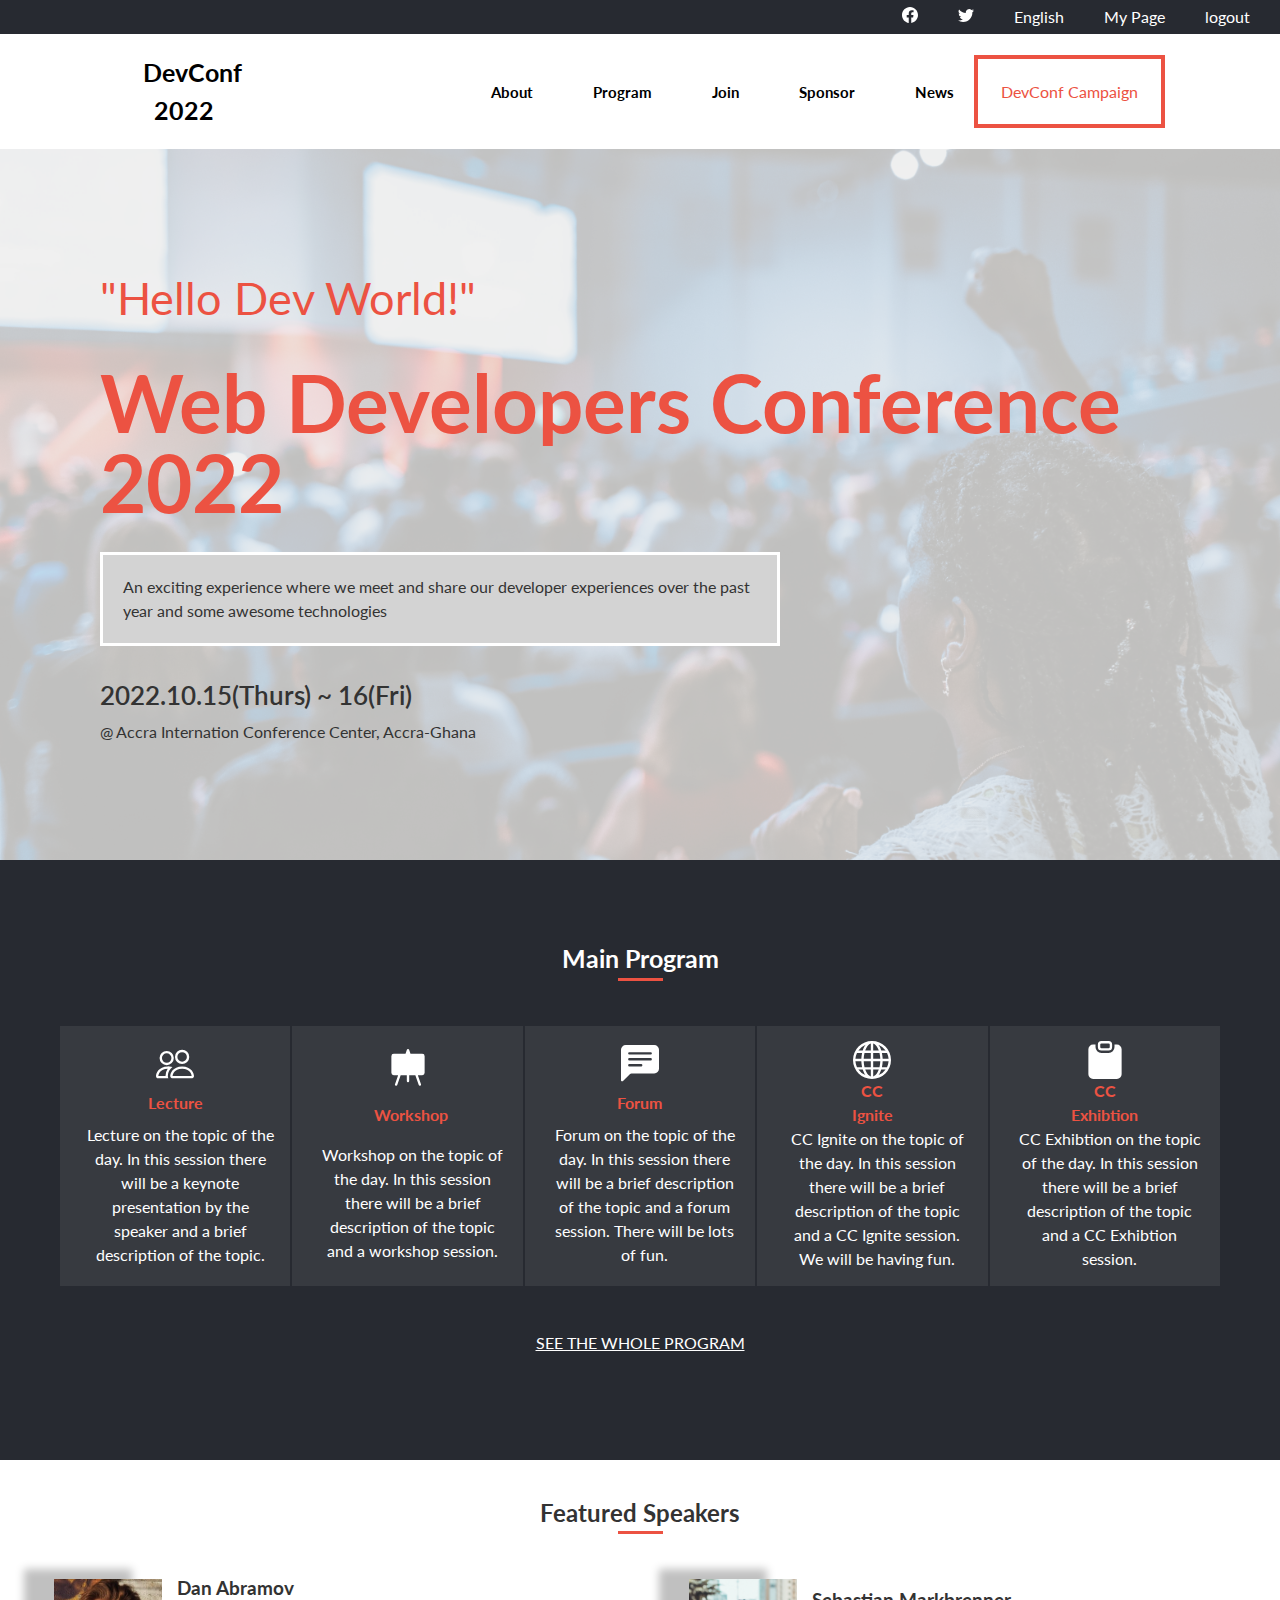
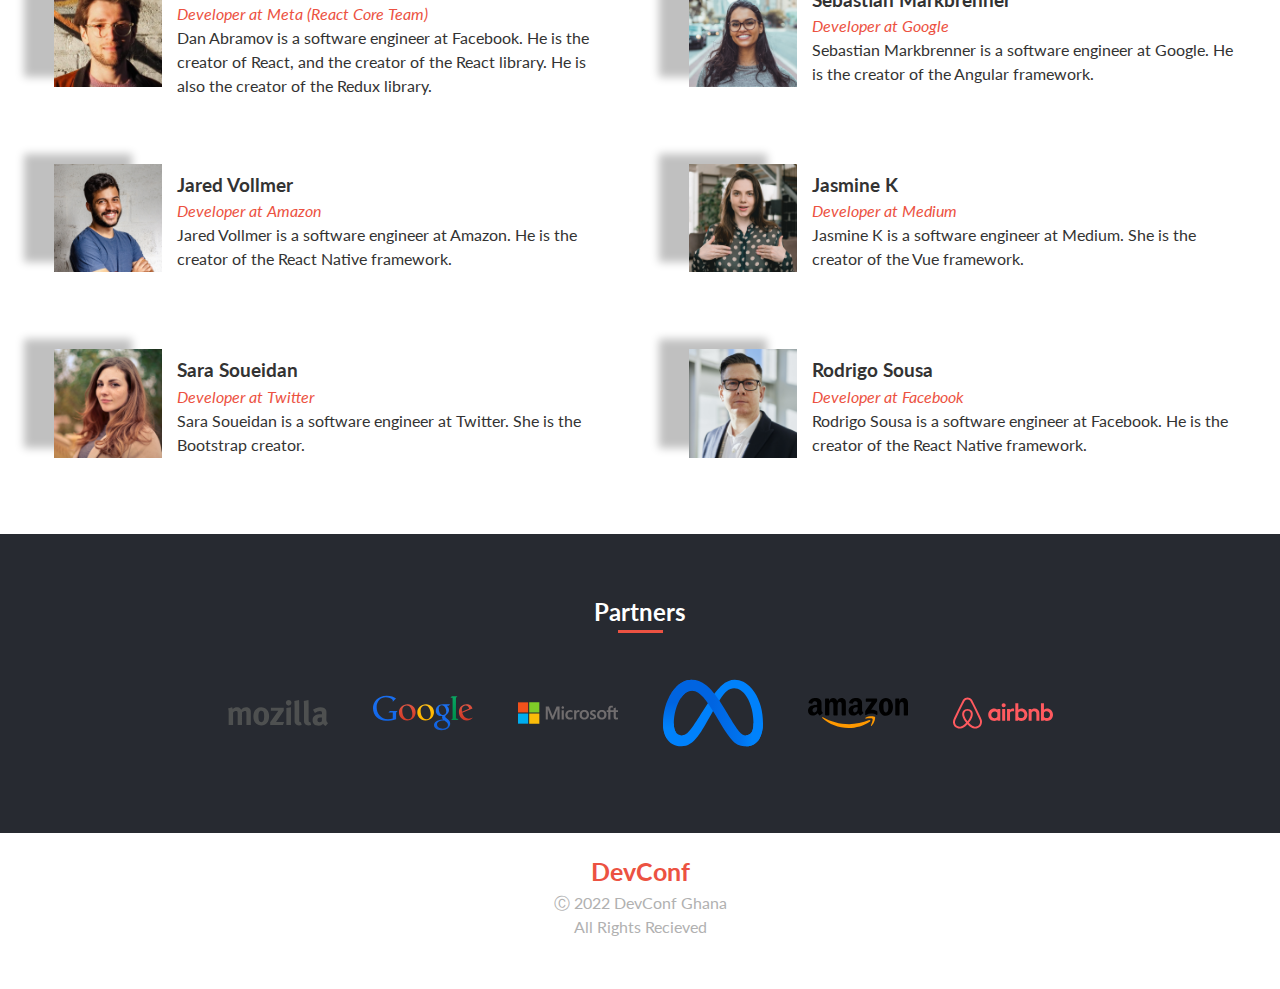
<file: index.html>
<!DOCTYPE html>
<html lang="en">
  <head>
    <meta charset="UTF-8" />
    <meta http-equiv="X-UA-Compatible" content="IE=edge" />
    <meta name="viewport" content="width=device-width, initial-scale=1.0" />
    <title>WebDev Conf - 2022</title>
    <link rel="stylesheet" href="css/style.css" />
    <link
      rel="stylesheet"
      href="https://cdn.jsdelivr.net/npm/bootstrap-icons@1.9.1/font/bootstrap-icons.css"
    />
  </head>
  <body>
    <ul class="socials">
      <li>
        <a href="https://web.facebook.com/">
        <svg xmlns="http://www.w3.org/2000/svg" width="16" height="16" fill="currentColor" class="bi bi-facebook" viewBox="0 0 16 16">
          <path d="M16 8.049c0-4.446-3.582-8.05-8-8.05C3.58 0-.002 3.603-.002 8.05c0 4.017 2.926 7.347 6.75 7.951v-5.625h-2.03V8.05H6.75V6.275c0-2.017 1.195-3.131 3.022-3.131.876 0 1.791.157 1.791.157v1.98h-1.009c-.993 0-1.303.621-1.303 1.258v1.51h2.218l-.354 2.326H9.25V16c3.824-.604 6.75-3.934 6.75-7.951z"/>
        </svg>
      </a>
      </li>
      <li>
        <a href="https://twitter.com/niicode">
        <svg xmlns="http://www.w3.org/2000/svg" width="16" height="16" fill="currentColor" class="bi bi-twitter" viewBox="0 0 16 16">
          <path d="M5.026 15c6.038 0 9.341-5.003 9.341-9.334 0-.14 0-.282-.006-.422A6.685 6.685 0 0 0 16 3.542a6.658 6.658 0 0 1-1.889.518 3.301 3.301 0 0 0 1.447-1.817 6.533 6.533 0 0 1-2.087.793A3.286 3.286 0 0 0 7.875 6.03a9.325 9.325 0 0 1-6.767-3.429 3.289 3.289 0 0 0 1.018 4.382A3.323 3.323 0 0 1 .64 6.575v.045a3.288 3.288 0 0 0 2.632 3.218 3.203 3.203 0 0 1-.865.115 3.23 3.23 0 0 1-.614-.057 3.283 3.283 0 0 0 3.067 2.277A6.588 6.588 0 0 1 .78 13.58a6.32 6.32 0 0 1-.78-.045A9.344 9.344 0 0 0 5.026 15z"/>
        </svg>
      </a>
      </li>
      <li>English</li>
      <li>My Page</li>
      <li><a href="index.html"> logout</a></li>
    </ul>
    <header>
      <nav>
        <a class="menu-item" href="index.html">
          <h3>DevConf 2022</h3>
        </a>
        <svg
          xmlns="http://www.w3.org/2000/svg"
          width="45"
          height="45"
          fill="currentColor"
          class="bi bi-list menu"
          viewBox="0 0 16 16"
        >
          <path
            fill-rule="evenodd"
            d="M2.5 12a.5.5 0 0 1 .5-.5h10a.5.5 0 0 1 0 1H3a.5.5 0 0 1-.5-.5zm0-4a.5.5 0 0 1 .5-.5h10a.5.5 0 0 1 0 1H3a.5.5 0 0 1-.5-.5zm0-4a.5.5 0 0 1 .5-.5h10a.5.5 0 0 1 0 1H3a.5.5 0 0 1-.5-.5z"
          />
        </svg>
        <svg xmlns="http://www.w3.org/2000/svg" width="43" height="43" fill="currentColor" class="bi bi-x-lg close" viewBox="0 0 16 16">
          <path d="M2.146 2.854a.5.5 0 1 1 .708-.708L8 7.293l5.146-5.147a.5.5 0 0 1 .708.708L8.707 8l5.147 5.146a.5.5 0 0 1-.708.708L8 8.707l-5.146 5.147a.5.5 0 0 1-.708-.708L7.293 8 2.146 2.854Z"/>
        </svg>
        <ul class="mobile-menu">
          <li><a class="menu-item" href="index.html">Home</a></li>
          <li><a class="menu-item" href="about.html">About</a></li>
          <li><a class="menu-item" href="#about">Program</a></li>
          <li><a class="menu-item" id="joi-btn" href="#">Join</a></li>
          <li><a class="menu-item" href="#contact">Sponsor</a></li>
        </ul>
        <ul class="web-menu">
          <li><a class="menu-item" href="about.html">About</a></li>
          <li><a class="menu-item" href="#about">Program</a></li>
          <li><a class="menu-item" id="join" href="#">Join</a></li>
          <li><a class="menu-item" href="#contact">Sponsor</a></li>
          <li><a class="menu-item" href="#contact">News</a></li>
          <li><a class="conf" href="#contact">DevConf Campaign</a></li>
        </ul>
      </nav>
    </header>
    <main class="home mobile-home">
      <section class="heading">
        <div class="home-page">
          <div class="title">
            <h2>"Hello Dev World!"</h2>
            <h1>Web Developers Conference 2022</h1>
          </div>
          <div class="card">
            <div class="card-body">
              <p>
                An exciting experience where we meet and share our developer
                experiences over the past year and some awesome technologies
              </p>
            </div>
          </div>
          <div class="date">
            <p class="date-month">2022.10.15(Thurs) ~ 16(Fri)</p>
            <p>@ Accra Internation Conference Center, Accra-Ghana</p>
          </div>
        </div>
      </section>
      <!-- Main Programs -->
      <section class="main-program">
        <div class="program-title">
          <h2>Main Program</h2>
          <div class="line-break"></div>
        </div>
        <div class="content">
          <!-- Cards go here -->
        </div>
        <a class="desktop-see" href="#">SEE THE WHOLE PROGRAM</a>
        <button id="join-btn" class="btn">Join Web Dev Conf 2022</button>
      </section>
      <section class="speakers">
        <div class="speakers-title">
          <h2>Featured Speakers</h2>
          <div class="line-break"></div>
        </div>
        <div class="speaker-list">
          <!-- Speakers go here -->
        </div>
        <a href="#" class="btn-more"
          >More
          <svg
            xmlns="http://www.w3.org/2000/svg"
            width="24"
            height="24"
            fill="currentColor"
            class="bi bi-chevron-compact-down arrow"
            viewBox="0 0 16 16"
          >
            <path
              fill-rule="evenodd"
              d="M1.553 6.776a.5.5 0 0 1 .67-.223L8 9.44l5.776-2.888a.5.5 0 1 1 .448.894l-6 3a.5.5 0 0 1-.448 0l-6-3a.5.5 0 0 1-.223-.67z"
            />
          </svg>
        </a>
      </section>
      <section class="sponsors-desktop">
        <div class="sponsors-title">
          <h2>Partners</h2>
          <div class="line-break"></div>
        </div>
        <div class="sponsors--list">
          <img src="./images/mozilla-1.svg" alt="mozilla logo" />
          <img src="./images/google-1-1.svg" alt="google logo" />
          <img src="./images/microsoft.svg" alt="microsoft logo" />
          <img src="./images/meta-1.svg" alt="Meta logo" />
          <img src="./images/amazon-2.svg" alt="amazon logo" />
          <img src="./images/airbnb.svg" alt="airbnb logo" />
        </div>
      </section>
      <footer>
        <div class="footer-content">
          <h3>DevConf</h3>
          <p>
            Ⓒ 2022 DevConf Ghana <br />
            All Rights Recieved
          </p>
        </div>
      </footer>
      <!-- join modal -->
      <div class="modal-form">
        <div class="modal-form--content">
          <div class="modal-form--close">
            <svg
              xmlns="http://www.w3.org/2000/svg"
              width="24"
              height="24"
              viewBox="0 0 24 24"
              fill="none"
              stroke="currentColor"
              stroke-width="2"
              stroke-linecap="round"
              stroke-linejoin="round"
              class="feather feather-x close-modal"
            >
              <line x1="18" y1="6" x2="6" y2="18"></line>
              <line x1="6" y1="6" x2="18" y2="18"></line>
            </svg>
          </div>
          <div class="modal-form--title">
            <h2>Join DevConf</h2>
            <div class="line-break"></div>
          </div>
          <p class="modal-form--contents">Fill this form to book a sit for this years exicting edition...</p>
          <div class="modal-form--contents">
            <form action="https://formspree.io/f/xeqnybvz" id="my-form" method="POST">
              <div class="form-group">
                <input type="text" class="form-control" name="name" id="name" required placeholder="Name"/>
              </div>
              <div class="form-group">
                <input type="email" class="form-control" name="email" id="email" required placeholder="Email" />
              </div>
              <button type="submit" class="btn-primary">
                Submit
              </button>
              <p id="form-status"></p>
            </form>
          </div>
        </div>
      </div>
    </main>
    <script src="./js/menu.js"></script>
    <script src="./js/cards.js"></script>
    <script src="./js/modal.js"></script>
    <script src="./js/form.js"></script>
    <script src="./js/localStorage.js"></script>
  </body>
</html>
</file>
<file: css/style.css>
@import url("https://fonts.googleapis.com/css2?family=Lato:ital,wght@0,100;0,300;0,400;0,700;1,100;1,300&display=swap");

*,
*::after,
*::before {
  padding: 0;
  margin: 0;
  box-sizing: border-box;
}

html {
  font-size: 62.5%;
  font-family: "Lato", sans-serif;
}

body {
  font-size: 1.6rem;
  font-family: "Lato", sans-serif;
  line-height: 1.5;
  color: #333;
  background-color: #d3d3d3;
}

header {
  display: flex;
  justify-content: space-between;
  align-items: center;
  padding: 2rem;
}

.hidden {
  display: none;
}

.show {
  display: inline;
}

header h3 {
  display: none;
}

.title {
  color: #ec5242;
  animation: moveInRight 3.5s ease-in-out;
}

.title h2 {
  font-weight: 300;
  animation: moveInRight 4.5s ease-in-out;
}

.close {
  display: none;
}

.mobile-menu {
  display: none;
  position: fixed;
  background: #b1b1b1;
  opacity: 0.8;
  width: 100%;
  height: 100%;
  gap: 40px;
  top: 10%;
  flex-direction: column;
  padding: 30px;
  backdrop-filter: blur(5px);
  -webkit-backdrop-filter: blur(5px);
  left: 0;
}

.socials li a {
  color: white;
  text-decoration: none;
}

.mobile-menu li {
  list-style: none;
  margin-bottom: 20px;
}

.mobile-menu li a {
  font-style: normal;
  font-weight: 600;
  font-size: 32px;
  line-height: 44px;
  color: #000;
  text-align: center;
  text-decoration: none;
}

.mobile-menu li a:hover {
  color: #ec5242;
}

.web-menu {
  display: none;
}

.mobile-home {
  display: block;
  width: 100%;
  height: 6rem;
}

.heading {
  padding: 2rem;
  background-image: url("../images/backgroundImage.jpg");
  background-size: cover;
  background-position: center;
  background-repeat: no-repeat;
  box-shadow: inset 0 0 0 1000px rgba(236, 236, 236, 0.8);
}

.heading h1 {
  font-size: 5.6rem;
  font-weight: 700;
  line-height: 1;
  color: #ec5242;
  margin-top: 1rem;
  margin-bottom: 1.2rem;
}

.desktop-see {
  display: none;
}

.card-body {
  display: flex;
  flex-direction: column;
  justify-content: center;
  align-items: center;
  width: 100%;
  height: 100%;
  background-color: #d3d3d3;
  padding: 2rem;
  border: 0.3rem solid #fff;
}

.date-month {
  font-size: 2.6rem;
  font-weight: 600;
  font-family: "Lato", sans-serif;
  line-height: 1.5;
  color: #333;
  margin-bottom: 0.5rem;
  animation: moveInBottom 2.5s ease-in-out;
}

.main-program {
  text-align: center;
  background-color: #272a31;
  padding: 2rem;
  width: 100%;
}

.main-program h2 {
  color: #fff;
  font-size: 2.5rem;
}

.line-break {
  width: 45px;
  height: 0.3rem;
  background-color: #ec5242;
  margin: auto auto 1rem auto;
}

.program-title {
  padding: 2rem;
  margin-bottom: 1.5rem;
}

.content {
  display: grid;
  gap: 3rem;
  margin-bottom: 3rem;
}

.content-card {
  display: flex;
  justify-content: space-around;
  width: 100%;
  height: 100px;
  align-items: center;
  padding: 1.5rem;
  background-color: #373a40;
}

.content-card h4 {
  margin-left: 15px;
  width: 33.33%;
  text-align: start;
  color: #ec5242;
}

.content-card p {
  color: #fff;
  text-align: start;
  margin-left: 10px;
}

.btn {
  display: flex;
  justify-content: center;
  align-items: center;
  margin: auto;
  width: 90%;
  height: 6rem;
  background-color: #ec5242;
  color: #fff;
  font-size: 2.5rem;
  font-weight: 700;
  border: 0;
  border-radius: 0.3rem;
  cursor: pointer;
}

em {
  color: #ec5242;
}

.btn-more {
  display: flex;
  justify-content: center;
  align-items: center;
  margin: auto;
  width: 100%;
  height: 6rem;
  background-color: #fff;
  color: #000;
  font-size: 2.5rem;
  font-weight: 400;
  border: 1px solid #c0c0c0;
  border-radius: 0.3rem;
  cursor: pointer;
  text-decoration: none;
}

.arrow {
  color: #ec5242;
  margin-top: auto;
  margin-bottom: auto;
  margin-left: 2px;
}

.speakers {
  text-align: center;
  background-color: #fff;
  padding: 2rem;
  width: 100%;
}

.speakers-title {
  padding: 1.5rem;
}

.speaker-list {
  display: grid;
  gap: 3rem;
  margin-bottom: 3rem;
}

.speaker-card {
  display: flex;
  justify-content: space-around;
  width: 100%;
  align-items: center;
  padding: 1.5rem;
  background-color: #fff;
}

.speaker-img {
  width: 20%;
  height: 100%;
  text-align: start;
  margin-left: 19px;
  margin-top: 11px;
}

.speaker-img img {
  width: 100%;
  height: auto;
  filter: drop-shadow(-30px -10px 4px #c0c0c0);
}

.speaker-details {
  width: 80%;
  margin-left: 1.5rem;
  text-align: start;
}

.about {
  text-align: center;
  background-color: #f7f7f7;
  padding: 2rem;
  width: 100%;
  background-image: url("../images/devConf.png");
  background-size: cover;
  background-position: center;
  background-repeat: no-repeat;
  box-shadow: inset 0 0 0 1000px rgba(236, 236, 236, 0.8);
}

.about-heading {
  text-align: center;
  padding: 2rem;
  width: 100%;
}

.about-heading h4 {
  color: #ec5242;
  font-size: 2.5rem;
  font-weight: 300;
}

.about-heading h2 {
  color: #ec5242;
  font-size: 3.5rem;
  font-weight: 700;
}

.about-card {
  display: flex;
  width: 100%;
  align-items: center;
  padding: 1.5rem;
  background-color: #fff;
  margin-bottom: 3rem;
}

.about-logo {
  text-align: center;
  background-color: #fff;
  padding: 2rem;
  width: 100%;
  border-bottom: 1px solid #c0c0c0;
}

.about-logo--title {
  text-align: center;
  padding: 2rem;
  width: 100%;
}

.about-logo--content {
  color: #b1b1b1;
  margin-bottom: 3rem;
}

.about-logo--card {
  display: flex;
  justify-content: center;
  width: 100%;
  align-items: center;
  padding: 1.5rem;
  background-color: #fff;
  border: 2px solid #c0c0c0;
  margin-bottom: 3rem;
}

.about-logo--card h4 {
  font-size: 3rem;
  margin: auto;
}

.past-confs {
  text-align: center;
  background-color: #fff;
  padding: 2rem;
  width: 100%;
}

.past-confs--title {
  text-align: center;
  padding: 2rem;
  width: 100%;
}

.past-confs--content {
  color: #b1b1b1;
  margin-bottom: 3rem;
}

.past-confs-cards {
  display: grid;
  gap: 3rem;
  margin-bottom: 3rem;
}

footer h3 {
  color: #ec5242;
  font-size: 2.5rem;
  font-weight: 700;
}

.past-confs--card-1 {
  display: flex;
  flex-direction: column;
  justify-content: center;
  width: 100%;
  align-items: center;
  padding: 1.5rem;
  border: 2px solid rgba(219, 110, 90, 0.8);
  color: #fff;
  margin-bottom: 3rem;
  height: 250px;
  background-image: url(../images/conf-1.jpg);
  background-size: cover;
  background-position: center;
  box-shadow: inset 0 0 0 1000px rgba(219, 110, 90, 0.8);
}

.past-confs--card-1 h3 {
  font-size: 4.5rem;
}

.past-confs--card-1 p {
  font-size: 2rem;
}

.past-confs--card-2 {
  display: flex;
  flex-direction: column;
  justify-content: center;
  width: 100%;
  align-items: center;
  padding: 1.5rem;
  border: 2px solid rgba(219, 110, 90, 0.8);
  color: #fff;
  margin-bottom: 3rem;
  height: 250px;
  background-image: url(../images/conf-2.jpg);
  background-size: cover;
  background-position: center;
  box-shadow: inset 0 0 0 1000px rgba(219, 110, 90, 0.8);
}

.past-confs--card-2 h3 {
  font-size: 4.5rem;
}

.past-confs--card-2 p {
  font-size: 2rem;
}

.sponsors {
  text-align: center;
  background-color: #272a31;
  padding: 2rem;
  width: 100%;
}

.sponsors-title {
  text-align: center;
  padding: 2rem;
  color: #fff;
  width: 100%;
}

.sponsors--list {
  display: flex;
  justify-content: center;
  flex-wrap: wrap;
  gap: 2.5rem;
  grid-template-columns: 1fr 1fr 1fr;
  margin-bottom: 3rem;
}

.sponsors-desktop {
  display: none;
}

footer {
  text-align: center;
  background-color: #fff;
  padding: 2rem;
  width: 100%;
}

.socials {
  display: none;
}

.modal-form {
  display: none;
  position: fixed;
  text-align: center;
  top: 20%;
  left: 0;
  background-color: #fff;
  opacity: 1;
  width: 100%;
  height: 50%;
  z-index: 99;
  backdrop-filter: blur(10px);
  padding: 3rem;
  animation: moveInTop 2.5s ease-in-out;
}

.modal-form--title {
  color: #ec5242;
  margin-bottom: 3rem;
}

.modal-form--close {
  position: absolute;
  right: 20px;
  padding: 3rem;
  top: 2px;
  cursor: pointer;
}

.modal-form--close:hover {
  color: #ec5242;
}

form {
  padding: 3rem;
}

form input[type="text"],
input[type="email"] {
  padding-left: 1rem;
  border-radius: 0.5rem;
  border: 1px solid #ec5242;
  background-color: #fff;
  width: 100%;
  height: 4rem;
  margin-bottom: 3rem;
}

.btn-primary {
  background-color: #ec5242;
  font-size: 1.6rem;
  border: none;
  padding: 1.5rem;
  border-radius: 0.5rem;
  color: #fff;
  cursor: pointer;
  width: 50%;
}

.btn-primary:hover {
  background-color: #fff;
  color: #ec5242;
  border: #ec5242 solid 1px;
}

@media screen and (min-width: 768px) {
  header .menu {
    display: none;
  }

  .close {
    display: none;
  }

  header h3 {
    display: block;
    font-size: 2.5rem;
    font-weight: 700;
    width: 50%;
    margin-left: auto;
  }

  header {
    background-color: #fff;
  }

  header nav {
    display: flex;
    width: 100%;
    justify-content: center;
    align-items: center;
    text-align: center;
  }

  nav .menu-item {
    text-decoration: none;
    color: #000;
    font-size: 1.5rem;
    font-weight: 700;
    margin-left: 4rem;
  }

  .mobile-menu {
    display: none;
  }

  .web-menu {
    display: flex;
    flex-direction: row;
    justify-content: space-between;
    width: 60%;
    align-items: center;
    padding: 1.5rem;
    margin-left: auto;
    margin-right: 8rem;
  }

  .web-menu li {
    list-style: none;
  }

  .web-menu li a:hover {
    color: #ec5242;
  }

  .heading {
    height: 79vh;
    display: flex;
    flex-direction: column;
    align-items: flex-start;
    width: 100%;
    padding: 10rem;
  }

  .home-page {
    margin: auto;
  }

  .home-page h1 {
    font-size: 8rem;
    font-weight: 700;
    margin-bottom: 3rem;
    animation: moveInRight 2.5s ease-in-out;
  }

  .home-page h2 {
    font-size: 4.5rem;
    font-weight: 400;
    margin-bottom: 3rem;
    animation: moveInLeft 2.5s ease-in-out;
  }

  .home-page .card {
    width: 680px;
    margin-bottom: 3rem;
    animation: moveInLeft 2.5s ease-in-out;
  }

  .main-program {
    padding: 6rem;
  }

  .content {
    width: 100%;
    display: grid;
    gap: 2px;
    grid-template-columns: 1fr 1fr 1fr 1fr 1fr;
  }

  .content-card {
    height: 100%;
    display: flex;
    flex-direction: column;
  }

  .content-card h4 {
    margin-left: 0;
    text-align: center;
  }

  footer p {
    color: #b1b1b1;
    margin-bottom: 3rem;
  }

  .content-card p {
    text-align: center;
  }

  .btn {
    display: none;
  }

  .desktop-see {
    display: flex;
    justify-content: center;
    align-items: center;
    color: #fff;
    padding: 1.5rem;
    margin-bottom: 3rem;
  }

  .speaker-list {
    display: grid;
    grid-template-columns: 1fr 1fr;
  }

  .btn-more {
    display: none;
  }

  .sponsors-desktop {
    display: grid;
    background-color: #272a31;
    padding: 4rem;
  }

  .sponsors--list {
    display: flex;
    justify-content: center;
    gap: 4.5rem;
    flex-wrap: wrap;
  }

  .sponsors--list img {
    width: 100px;
    height: 100px;
    background-color: #0000;
  }

  .about {
    height: 79vh;
    padding: 6rem;
  }

  .about h2 {
    font-size: 5.5rem;
    font-weight: 700;
    margin-bottom: 1rem;
  }

  .about h4 {
    font-size: 5.5rem;
    font-weight: 700;
    margin-bottom: 1rem;
  }

  .about-heading {
    display: flex;
    flex-direction: column;
    align-items: center;
    width: 100%;
    padding: 2rem;
  }

  .about-card {
    display: flex;
    flex-direction: column;
    align-items: center;
    width: 60%;
    height: 100%;
    padding: 2rem;
    margin: auto;
    margin-bottom: 1rem;
  }

  .about-contact span {
    text-decoration: underline;
  }

  .about-logo {
    display: flex;
    flex-direction: column;
    align-items: center;
    width: 100%;
    height: 50vh;
    padding: 5rem;
  }

  .about-logo--content {
    width: 40%;
  }

  .about-logo--card {
    width: 440px;
    height: 150px;
  }

  .past-confs--cards {
    display: flex;
    justify-content: center;
    gap: 2rem;
  }

  .past-confs--card-1,
  .past-confs--card-2 {
    width: 30%;
    height: 30rem;
  }

  .sponsors {
    display: none;
  }

  .about-footer {
    width: 100%;
    padding: 2rem;
    background-color: #272a31;
  }

  .web-menu .conf {
    border: 4px solid #ec5242;
    padding: 2.3rem;
    background-color: #fff;
    color: #ec5242;
  }

  .web-menu li .conf {
    text-decoration: none;
  }

  .socials {
    display: flex;
    background-color: #272a31;
    color: white;
    list-style: none;
    justify-content: end;
    padding: 0.5rem 3rem;
    gap: 4rem;
  }

  .modal-form {
    display: none;
    position: fixed;
    text-align: center;
    top: 20%;
    left: 42rem;
    background-color: #fff;
    opacity: 1;
    width: 50%;
    height: 50%;
    z-index: 99;
    backdrop-filter: blur(10px);
    padding: 3rem;
    animation: moveInTop 2.5s ease-in-out;
  }

  .modal-form--title {
    color: #ec5242;
    margin-bottom: 3rem;
  }

  .modal-form--close {
    position: absolute;
    right: 20px;
    padding: 3rem;
    top: 2px;
    cursor: pointer;
  }

  .modal-form--close:hover {
    color: #ec5242;
  }

  form {
    padding: 6rem;
  }

  form input[type="text"],
  input[type="email"] {
    padding-left: 1rem;
    border-radius: 0.5rem;
    border: 1px solid #ec5242;
    background-color: #fff;
    width: 80%;
    height: 4rem;
    margin-bottom: 3rem;
  }

  .btn-primary {
    background-color: #ec5242;
    font-size: 1.6rem;
    border: none;
    padding: 1.5rem;
    border-radius: 0.5rem;
    color: #fff;
    cursor: pointer;
    width: 50%;
  }

  .btn-primary:hover {
    background-color: #fff;
    color: #ec5242;
    border: #ec5242 solid 1px;
  }
}

@media screen and (max-width: 560px) {
  .content-card {
    display: flex;
    flex-direction: column;
    align-items: center;
    justify-content: center;
    height: 100%;
  }

  .content-card h4 {
    text-align: center;
  }
}

@keyframes moveInLeft {
  0% {
    opacity: 0;
    transform: translateX(-10rem);
  }

  80% {
    transform: translateX(2rem);
  }

  100% {
    opacity: 1;
    transform: translateX(0);
  }
}

@keyframes moveInRight {
  0% {
    opacity: 0;
    transform: translateX(10rem);
  }

  80% {
    transform: translateX(-2rem);
  }

  100% {
    opacity: 1;
    transform: translateX(0);
  }
}

@keyframes moveInBottom {
  0% {
    opacity: 0;
    transform: translateY(3rem);
  }

  100% {
    opacity: 1;
    transform: translateY(0);
  }
}

@keyframes moveInTop {
  0% {
    opacity: 0;
    transform: translateY(-3rem);
  }

  50% {
    opacity: 0.4;
    transform: translateY(2rem);
    transform: translateX(3rem);
  }

  75% {
    opacity: 0.7;
    transform: translateY(5rem);
    transform: translateX(-3rem);
  }

  90% {
    opacity: 0.9;
    transform: translateY(7rem);
    transform: translateX(7rem);
  }

  100% {
    opacity: 1;
    transform: translateY(0);
  }
}
</file>
